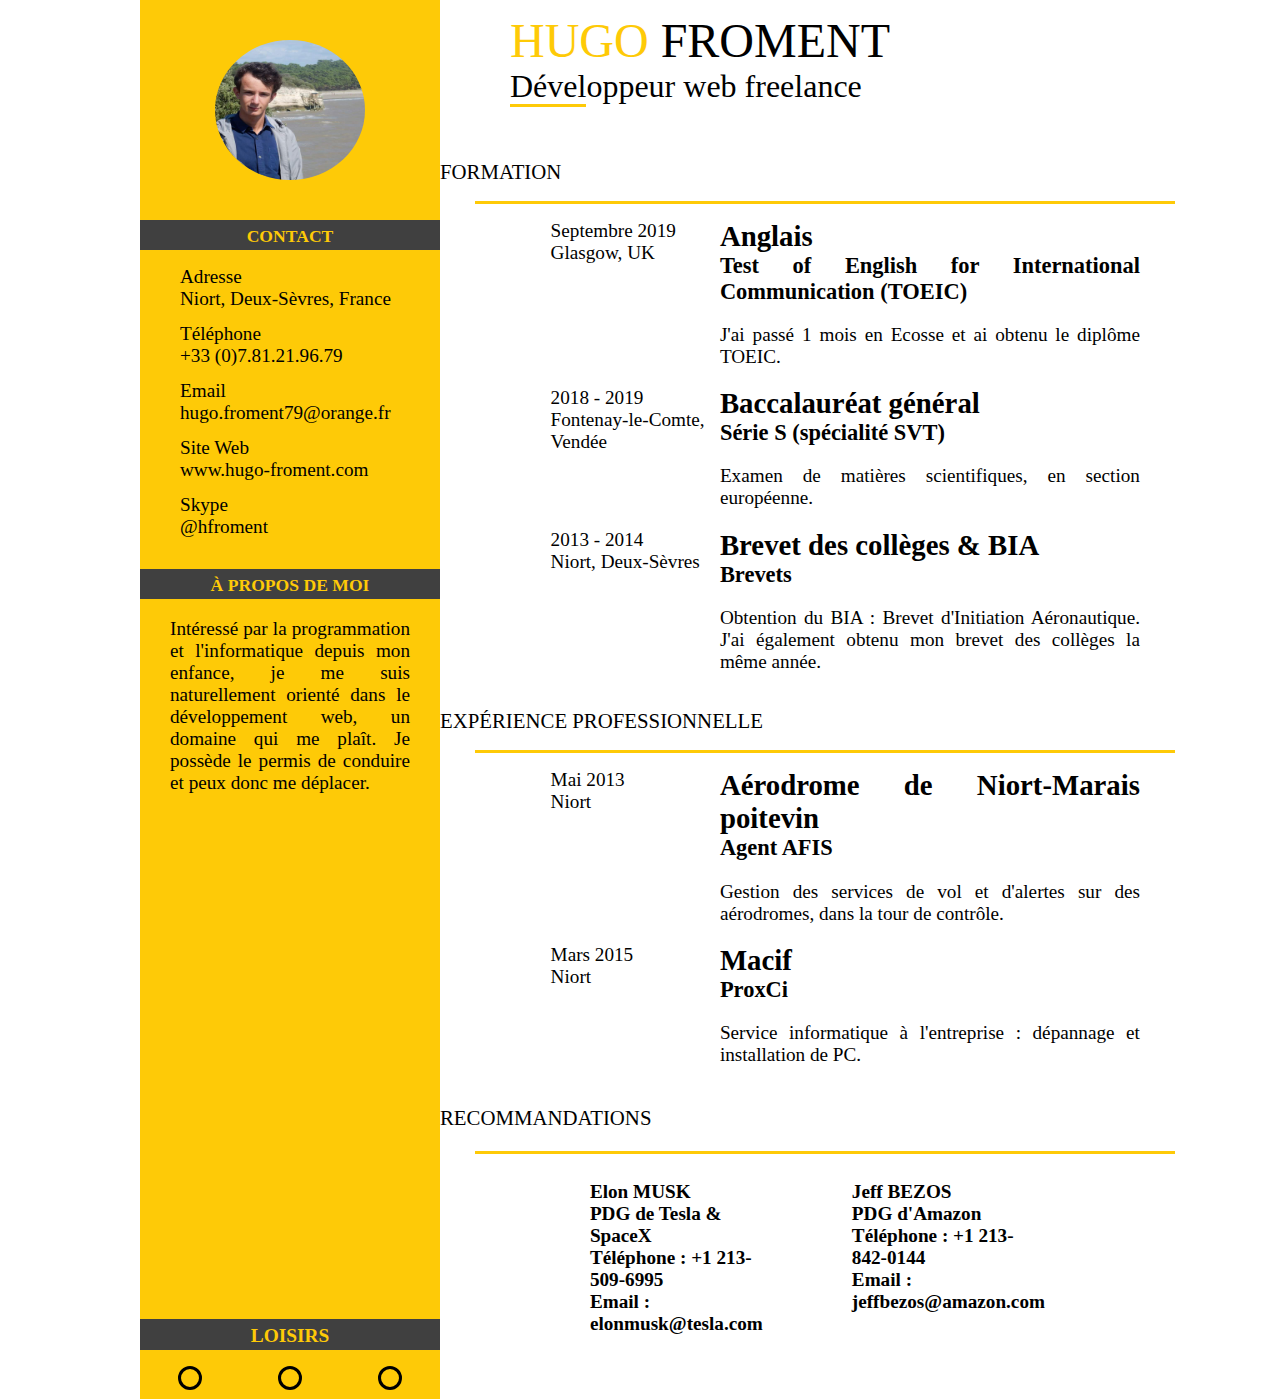
<file: index.html>
<!doctype html>
<html lang="fr">
<head>
	<meta charset="utf-8">
	<meta http-equiv="X-UA-Compatible" content="IE=edge">
	<link rel="stylesheet" type="text/css" href="./css/style.css">
	<link rel="stylesheet" type="text/css" href="./css/responsive.css">
    	<meta name="curriculum_vitae" content="Voici le curriculum vitae d&#233;taill&#233;">
    	<meta name="viewport" content="width=device-width, initial-scale=1.0, user-scalable=yes">
    	<title>CV Hugo Froment</title>
</head>
<body>
	<div id="block">
		<aside>
			<section id="myself">
                		<div>
					<img src="photo.jpg" alt="profile picture" id="photo" />
				</div>
				<div id=contact>
					<h2 class="information">CONTACT</h2>
					<ul id="list">
						<li>Adresse<br/>Niort, Deux-S&#232;vres, France</li>
						<li>T&#233;l&#233;phone<br/>+33 (0)7.81.21.96.79</li>
						<li>Email<br/>hugo.froment79@orange.fr</li>
						<li>Site Web<br/>www.hugo-froment.com</li>
						<li>Skype<br/>@hfroment</li>
					</ul>
				</div>
			</section>
			<section id=about_me>
                		<div>
					<h2 class="information">&#192; PROPOS DE MOI</h2>
					<p>Int&#233;ress&#233; par la programmation et l'informatique depuis mon enfance, je me suis naturellement orient&#233; dans le d&#233;veloppement web, un domaine qui me pla&#238;t. Je poss&#232;de le permis de conduire et peux donc me d&#233;placer.</p>
				</div>
			</section>
			<section id=hobbies>
				<h2 class="information">LOISIRS</h2>
				<div>
					<i class="fas fa-chess" aria-hidden="true"></i>
					<i class="fas fa-swimmer" aria-hidden="true"></i>
					<i class="fas fa-globe-europe" aria-hidden="true"></i>
				</div>
			</section>
		</aside>
        	<div id="cv">
			<header>
				<h1><span>HUGO</span> FROMENT</h1>
				<h3><span>D&#233;vel</span>oppeur web freelance</h3>
			</header>
			<section>
				<i class="fas fa-user-graduate"></i>
				<h2 class="title">FORMATION</h2>
				<hr>
				<ul>
					<li>
						<i class="far fa-dot-circle"></i>
						<div class="date">Septembre 2019<br/>Glasgow, UK</div>
						<div class="place">
							<h2>Anglais</h2>
							<h3>Test of English for International Communication (TOEIC)</h3>
							<p>J'ai passé 1 mois en Ecosse et ai obtenu le diplôme TOEIC.</p>
						</div>
					</li>
					<li>
						<i class="fas fa-circle"></i>
						<div class="date">2018 - 2019<br/>Fontenay-le-Comte, Vend&#233;e</div>
						<div class="place">
							<h2>Baccalauréat général</h2>
							<h3>Série S (spécialité SVT)</h3>
							<p>Examen de matières scientifiques, en section européenne.</p>
						</div>
					</li>
					<li>
						<i class="fas fa-circle"></i>
						<div class="date">2013 - 2014<br/>Niort, Deux-S&#232;vres</div>
						<div class="place">
							<h2>Brevet des collèges & BIA</h2>
							<h3>Brevets</h3>
							<p>Obtention du BIA : Brevet d'Initiation Aéronautique. J'ai également obtenu mon brevet des collèges la même année.</p>
						</div>
					</li>
				</ul>
			</section>
			<section>
				<i class="fas fa-briefcase"></i>
				<h2 class="title">EXP&#201;RIENCE PROFESSIONNELLE</h2>
				<hr>
				<ul>
					<li>
						<i class="far fa-dot-circle"></i>
						<div class="date">Mai 2013<br/>Niort</div>
						<div class="place">
							<h2>A&#233;rodrome de Niort-Marais poitevin</h2>
							<h3>Agent AFIS</h3>
							<p>Gestion des services de vol et d'alertes sur des a&#233;rodromes, dans la tour de contr&#244;le.</p>
						</div>
					</li>
					<li>
						<i class="fas fa-circle"></i>
						<div class="date">Mars 2015<br/>Niort</div>
						<div class="place">
							<h2>Macif</h2>
							<h3>ProxCi</h3>
							<p>Service informatique à l'entreprise : d&#233;pannage et installation de PC.</p>
						</div>
					</li>
				</ul>
			</section>
			<section>
				<i class="fas fa-pencil-alt"></i>
				<h3 class="title">RECOMMANDATIONS</h3>
				<hr>
				<div id="reference">
					<div id="first">
						<ul>
							<li>Elon MUSK</li>
							<li>PDG de Tesla &#38; SpaceX</li>
							<li>T&#233;l&#233;phone : +1 213-509-6995</li>
							<li>Email : elonmusk@tesla.com</li>
						</ul>
					</div>
					<div id="second">
						<ul>
							<li>Jeff BEZOS</li>
							<li>PDG d'Amazon</li>
							<li>T&#233;l&#233;phone : +1 213-842-0144</li>
							<li>Email : jeffbezos@amazon.com</li>
						</ul>
					</div>
				</div>	
			</section>
		</div>
	</div>
</body>
</html>
</file>
<file: css/style.css>
*{font-family: Georgia, 'Times New Roman', Times, serif;}

html, body{
    padding: 0;
    margin: 0;
}

#block{
	display: flex;
}

#block>aside{
    background-color: rgb(254,202,7);
    width: 30%;
    min-width: 250px;
    display: flex;
    flex-direction: column;
    justify-content: space-between;
}

.information{
	background-color: rgb(64,64,64);
	color: rgb(254,202,7);
	text-align: center;
	padding-top: 6px;
	padding-bottom: 3px;
	font-size: 1.1em;
}
#hobbies>div{
    display: flex;
    justify-content: space-around;
    margin-bottom: 3%;
}
#hobbies>div>i{
    font-weight: 900;
    font-size: 300%;
    padding: 3%;
    border-radius: 100%;
    border: 3px solid;
}
#myself>div:first-child>img{
    overflow:hidden;
    -webkit-border-radius:50%;
    -moz-border-radius:50%;
    border-radius:50%;
    width:150px;
    height:140px;
    display: flex;
  	margin-left: auto;
  	margin-right: auto;
  	margin-top: 40px;
    margin-bottom: 40px;
}
#myself>div:nth-child(2)>ul{
    list-style-type: none;
}
#myself>div:nth-child(3)>p{
    text-align: justify;
    margin-left: 10%;
    margin-right: 10%;
    font-size: 1.2em;
}
#about_me>div:first-child>p{
    text-align: justify;
    margin-left: 10%;
    margin-right: 10%;
    font-size: 1.2em;
}
#list>li{
    font-size: 1.2em;
    margin-bottom: 13px;
}
#cv{
    width: 70%;
}
#cv>header{
    margin-left: 10%;
    margin-bottom: 5%;
    height: 8%;
    width: 90%;
}
#cv>header>h1{
    font-weight: 300;
    font-size: 3em;
    margin-bottom: 0;
}
#cv>header>h1>span{
    color: rgb(254,202,7);
    font-weight: 300;
}
#cv>header>h3{
    font-weight: 400;
    font-size: 2em;
    margin-bottom: 100px;
    margin-top: 0;
}
#cv>header>h3>span{
    border-bottom: solid;
    border-color: rgb(254,202,7);
}
.title{
    font-weight: 500;
    font-size: 1.3em;
}
.fas.fa-user-graduate, .fas.fa-briefcase, .fas.fa-pencil-alt{
    float: left;
    position: relative;
    color: rgb(254,202,7);
    font-size: 1.8em;
    margin-right: 25px;
    margin-left: 5%;
}
.far.fa-dot-circle, .fas.fa-circle{
    color: rgb(254,202,7);
    width: 6%
}
#cv>section>hr{
    width: 100%;
    height: 3px;
    background-color: rgb(254,202,7);
    border : none;
    margin-left: 5%;
    margin-top: 0;
}
#cv>section>ul{
    display: flex;
    flex-direction: column;
}
#cv>section>ul>li{
    display: flex;
    flex-direction: row;
    margin-left: 3%;
    text-align: justify;
}
#cv>section>ul>li h2, li h3{
    margin-top: 0;
    margin-bottom: 0;
}
.date{
    width: 27%;
    font-size: 1.2em;
}
.place{
    width: 67%;
    font-size: 1.2em;
}
#cv>section>ul{
    display: flex;
    flex-direction: column;
}
#cv>section>ul>li{
    display: flex;
    flex-direction: row;
    justify-content: space-around;
    margin-left: 5%;
    text-align: justify;
}
#cv>section>ul>li h2, li h3{
    margin-top: 0;
    margin-bottom: 0;
}


#reference{
    display: flex;
    flex-direction: row;
    justify-content: space-between;
    margin-left: 15%;
    margin-right: 15%;
    font-size: 1.2em;
}
#reference>div>ul{
    list-style-type: none;
}
#reference>div{
    flex-direction: column;
    justify-content: space-around;
}
#first{
    font-weight: bold;
    margin-left: 1%;
}
#second{
    font-weight: bold;
    margin-left: 10%;
}
</file>
<file: css/responsive.css>
@media screen and (min-width: 1100px){
#photo
{
    background-color: initial;
    margin-top: 2%;
}
h1
{
    margin-top: 2%;
}
#block
{
    max-width: 1000px;
    margin: auto;
}
#contact
{
    width: auto;
    background-color: initial;
    margin-bottom: auto;
    margin-left: auto;
    margin-right: auto;
}
#about_me
{
    width: auto;
    background-color: initial;
    margin-bottom: auto;
    margin-left: auto;
    margin-right: auto;
}
#hobbies
{
    font-size: 1.1em;
    border-radius: auto;
}
.icons
{
    padding: 1.5%;
}
}
@media screen and (max-width: 1100px){
#photo
{
    background-color: initial;
    margin-top: 2%;
}
h1
{
    margin-top: 2%;
}
#block
{
    max-width: 600px;
    margin: auto;
    font-size: 0.6em;
}
#block>aside
{
    font-size: 0.6em;
}
#contact
{
    width: auto;
    background-color: initial;
    margin-bottom: auto;
    margin-left: auto;
    margin-right: auto;
}
#about_me
{
    width: auto;
    background-color: initial;
    margin-bottom: auto;
    margin-left: auto;
    margin-right: auto;
}
#hobbies
{
    border-radius: auto;
}
.icons
{
    padding: 1.5%;
}
</file>
